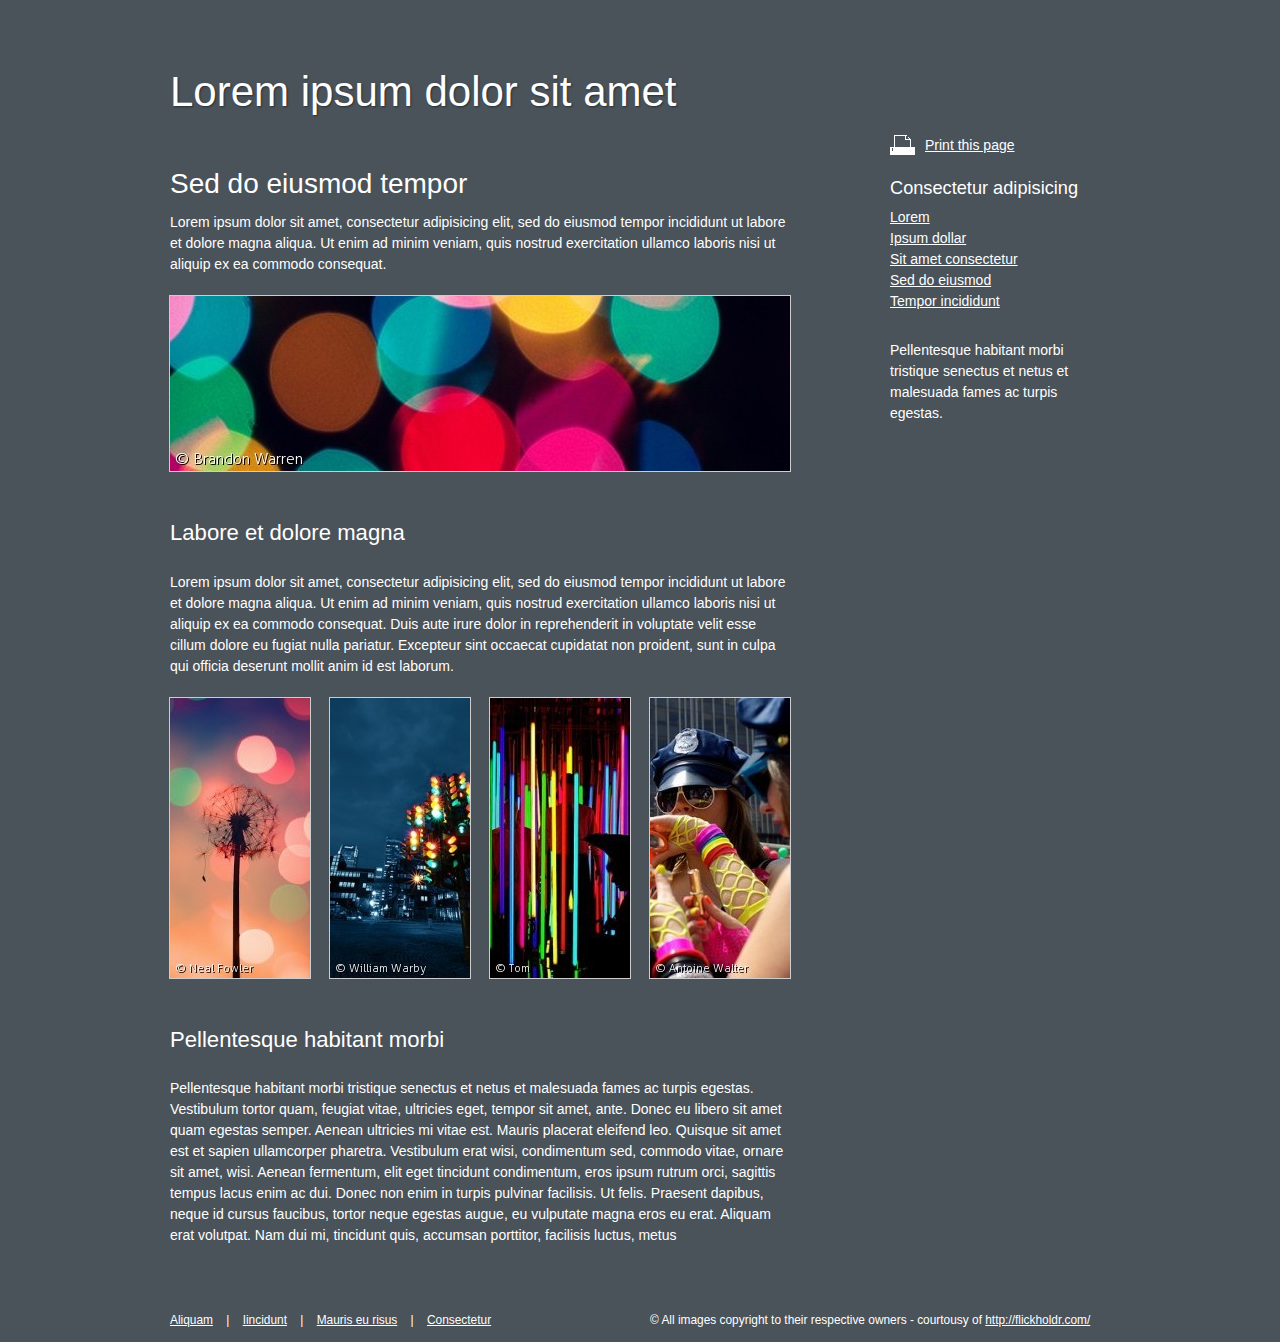
<file: example/index.html>
<!DOCTYPE html PUBLIC "-//W3C//DTD XHTML 1.0 Strict//EN" "http://www.w3.org/TR/xhtml1/DTD/xhtml1-strict.dtd">
<html xmlns="http://www.w3.org/1999/xhtml" xml:lang="en" lang="en">
<head>
    <title>Print Preview Example Page</title>
    <link rel="stylesheet" href="css/960.css" type="text/css" media="screen">
    <link rel="stylesheet" href="css/screen.css" type="text/css" media="screen" />
    <link rel="stylesheet" href="css/print.css" type="text/css" media="print" />
    <link rel="stylesheet" href="../src/css/print-preview.css" type="text/css" media="screen">
    <script src="http://ajax.googleapis.com/ajax/libs/jquery/1.10.2/jquery.min.js"></script>
    <script src="../src/jquery.print-preview.js" type="text/javascript" charset="utf-8"></script>
    <script type="text/javascript">
        $(function() {
            /*
             * Initialise print preview plugin
             */
            // Add link for print preview and intialise
            $('#aside').prepend('<a class="print-preview">Print this page</a>');
            $('a.print-preview').printPreview();
            
            // Add keybinding (not recommended for production use)
            $(document).bind('keydown', function(e) {
                var code = (e.keyCode ? e.keyCode : e.which);
                if (code == 80 && !$('#print-modal').length) {
                    $.printPreview.loadPrintPreview();
                    return false;
                }            
            });
        });
    </script>
</head>
<body>                

<div id="header" class="container_12">
    <strong>Lorem ipsum dolor sit amet</strong>
</div>

<div id="content" class="container_12 clearfix">

    <div id="content-main" class="grid_8">
        <h1>Sed do eiusmod tempor</h1>
        <p>Lorem ipsum dolor sit amet, consectetur adipisicing elit, sed do eiusmod tempor incididunt ut labore et dolore magna aliqua. Ut enim ad minim veniam, quis nostrud exercitation ullamco laboris nisi ut aliquip ex ea commodo consequat.</p>
        <div id="feature">
            <div>
                <div class="items">
                    <div><img src="images/feature-1.jpg" alt="" /></div>
                </div>
            </div>
        </div>
        <h2>Labore et dolore magna</h2>
        <p>Lorem ipsum dolor sit amet, consectetur adipisicing elit, sed do eiusmod tempor incididunt ut labore et dolore magna aliqua. Ut enim ad minim veniam, quis nostrud exercitation ullamco laboris nisi ut aliquip ex ea commodo consequat. Duis aute irure dolor in reprehenderit in voluptate velit esse cillum dolore eu fugiat nulla pariatur. Excepteur sint occaecat cupidatat non proident, sunt in culpa qui officia deserunt mollit anim id est laborum.</p>
        <div class="gallery">
            <div class="items">
                <div><img src="images/gallery-1.jpg" alt="" /></div>
                <div><img src="images/gallery-2.jpg" alt="" /></div>
                <div><img src="images/gallery-3.jpg" alt="" /></div>
                <div><img src="images/gallery-4.jpg" alt="" /></div>
            </div>
        </div>
        
        <h2>Pellentesque habitant morbi</h2>
        <p>Pellentesque habitant morbi tristique senectus et netus et malesuada fames ac turpis egestas. Vestibulum tortor quam, feugiat vitae, ultricies eget, tempor sit amet, ante. Donec eu libero sit amet quam egestas semper. Aenean ultricies mi vitae est. Mauris placerat eleifend leo. Quisque sit amet est et sapien ullamcorper pharetra. Vestibulum erat wisi, condimentum sed, commodo vitae, ornare sit amet, wisi. Aenean fermentum, elit eget tincidunt condimentum, eros ipsum rutrum orci, sagittis tempus lacus enim ac dui. Donec non enim in turpis pulvinar facilisis. Ut felis. Praesent dapibus, neque id cursus faucibus, tortor neque egestas augue, eu vulputate magna eros eu erat. Aliquam erat volutpat. Nam dui mi, tincidunt quis, accumsan porttitor, facilisis luctus, metus</p>
    </div>

    <div id="aside" class="grid_3 push_1">
        <div id="nav">
            <h2>Consectetur adipisicing</h2>
            <ul>
                <li><a href="http://designfestival.com">Lorem</a></li>
                <li><a href="http://designfestival.com">Ipsum dollar</a></li>
                <li><a href="http://designfestival.com">Sit amet consectetur</a></li>
                <li><a href="http://designfestival.com">Sed do eiusmod</a></li>
                <li><a href="http://designfestival.com">Tempor incididunt</a></li>
            </ul>
        </div>
        
        <p>Pellentesque habitant morbi tristique senectus et netus et malesuada fames ac turpis egestas.</p>
    </div>
</div>

<div id="footer" class="container_12">
    <div class="grid_6">
        <p class="footer-links"><a href="#">Aliquam</a> | <a href="#">Iincidunt</a> | <a href="#">Mauris eu risus</a> | <a href="#">Consectetur</a></p>
    </div>
    <div class="grid_6">
        <p>&copy; All images copyright to their respective owners - courtousy of <a href="http://flickholdr.com/">http://flickholdr.com/</a></p>
    </div>
</div>
</body>
</html>
</file>
<file: example/css/960.css>
/* Containers
----------------------------------------------------------------------------------------------------*/
.container_12 {
	margin-left: auto;
	margin-right: auto;
	width: 960px;
	
	
}

/* Grid >> Children (Alpha ~ First, Omega ~ Last)
----------------------------------------------------------------------------------------------------*/

.alpha {
	margin-left: 0 !important;
}

.omega {
	margin-right: 0 !important;
}



/* Grid >> Global
----------------------------------------------------------------------------------------------------*/
 
.grid_1, 
.grid_2, 
.grid_3, 
.grid_4, 
.grid_5, 
.grid_6, 
.grid_7, 
.grid_8, 
.grid_9, 
.grid_10, 
.grid_11,
.grid_12{
	display:inline;
	float: left;
	position: relative;
	margin-left: 10.0px;
	margin-right: 10.0px;
}


/* Grid >> 2 Columns
----------------------------------------------------------------------------------------------------*/

.container_12 .grid_1{
	width:60px;
}

.container_12 .grid_2{
	width:140px;
}

.container_12 .grid_3{
	width:220px;
}

.container_12 .grid_4{
	width:300px;
}

.container_12 .grid_5{
	width:380px;
}

.container_12 .grid_6{
	width:460px;
}

.container_12 .grid_7{
	width:540px;
}

.container_12 .grid_8{
	width:620px;
}

.container_12 .grid_9{
	width:700px;
}

.container_12 .grid_10{
	width:780px;
}

.container_12 .grid_11{
	width:860px;
}

.container_12 .grid_12{
	width:940px;
}





/* Prefix Extra Space >> 2 Columns
----------------------------------------------------------------------------------------------------*/

    .container_12 .prefix_1 {
	padding-left:80px;
}

    .container_12 .prefix_2 {
	padding-left:160px;
}

    .container_12 .prefix_3 {
	padding-left:240px;
}

    .container_12 .prefix_4 {
	padding-left:320px;
}

    .container_12 .prefix_5 {
	padding-left:400px;
}

    .container_12 .prefix_6 {
	padding-left:480px;
}

    .container_12 .prefix_7 {
	padding-left:560px;
}

    .container_12 .prefix_8 {
	padding-left:640px;
}

    .container_12 .prefix_9 {
	padding-left:720px;
}

    .container_12 .prefix_10 {
	padding-left:800px;
}

    .container_12 .prefix_11 {
	padding-left:880px;
}



/* Suffix Extra Space >> 2 Columns
----------------------------------------------------------------------------------------------------*/

    .container_12 .suffix_1 {
	padding-right:80px;
}

    .container_12 .suffix_2 {
	padding-right:160px;
}

    .container_12 .suffix_3 {
	padding-right:240px;
}

    .container_12 .suffix_4 {
	padding-right:320px;
}

    .container_12 .suffix_5 {
	padding-right:400px;
}

    .container_12 .suffix_6 {
	padding-right:480px;
}

    .container_12 .suffix_7 {
	padding-right:560px;
}

    .container_12 .suffix_8 {
	padding-right:640px;
}

    .container_12 .suffix_9 {
	padding-right:720px;
}

    .container_12 .suffix_10 {
	padding-right:800px;
}

    .container_12 .suffix_11 {
	padding-right:880px;
}



/* Push Space >> 2 Columns
----------------------------------------------------------------------------------------------------*/

    .container_12 .push_1 {
	left:80px;
}

    .container_12 .push_2 {
	left:160px;
}

    .container_12 .push_3 {
	left:240px;
}

    .container_12 .push_4 {
	left:320px;
}

    .container_12 .push_5 {
	left:400px;
}

    .container_12 .push_6 {
	left:480px;
}

    .container_12 .push_7 {
	left:560px;
}

    .container_12 .push_8 {
	left:640px;
}

    .container_12 .push_9 {
	left:720px;
}

    .container_12 .push_10 {
	left:800px;
}

    .container_12 .push_11 {
	left:880px;
}





/* Pull Space >> 2 Columns
----------------------------------------------------------------------------------------------------*/

    .container_12 .pull_1 {
	right:80px;
}

    .container_12 .pull_2 {
	right:160px;
}

    .container_12 .pull_3 {
	right:240px;
}

    .container_12 .pull_4 {
	right:320px;
}

    .container_12 .pull_5 {
	right:400px;
}

    .container_12 .pull_6 {
	right:480px;
}

    .container_12 .pull_7 {
	right:560px;
}

    .container_12 .pull_8 {
	right:640px;
}

    .container_12 .pull_9 {
	right:720px;
}

    .container_12 .pull_10 {
	right:800px;
}

    .container_12 .pull_11 {
	right:880px;
}




/* Clear Floated Elements
----------------------------------------------------------------------------------------------------*/


.clear {
	clear: both;
	display: block;
	overflow: hidden;
	visibility: hidden;
	width: 0;
	height: 0;
}


.clearfix:after {
	clear: both;
	content: ' ';
	display: block;
	font-size: 0;
	line-height: 0;
	visibility: hidden;
	width: 0;
	height: 0;
}

.clearfix {
	display: inline-block;
}

* html .clearfix {
	height: 1%;
}

.clearfix {
	display: block;
}
</file>
<file: example/css/print.css>
/**
 * Example Print Preview site
 *
 *	print.css
 *	author: Tim Connell
 */

/* -- Hide screen specific elements -- */
#nav,
#footer .footer-links,
#feature a.prev,
#feature a.next,
a.print-preview {
    display: none;
}


/* -- Typography -- */
body {
    background: #FFF;
    color: #000;
    font-family: Georgia, serif;
    line-height: 1.2;
}

p, table, ul, ol, dl, blockquote, pre, code, form {
    margin: 0 0 1em;
}

h1,h2,h3,h4,h5 {
    font-weight: normal;
    margin: 2em 0 0.5em;
    text-shadow: rgba(0, 0, 0, 0.44) 1px 1px 2px;
}

h1 { font-size: 2em; margin: 2em 0 0.25em; }
h2 { font-size:1.7em; }
h3 { font-size:1.5em; }
h4 { font-size:1.2em; }
h5 { font-size:1em; }


/* -- Style site heading -- */
#header strong {
    color: #000;
    display: block;
    font-weight: normal;
    font-size: 3em;
    margin: 0 0 1em;
    padding: 0;
    text-shadow: rgba(0, 0, 0, 0.44) 1px 1px 2px;
}
    

/* -- Add message re print -- */
#content:before {
    content: "Thank you for printing this page. Do come back to foo.tld, we are constantly adding new and interesting articles and tutorials. Note: To help the environment we have automatically removed navigaton and other unessessary elements from the page.";
    display: block;
    border: 1px solid #ccc;
    font-style: italic;
    margin: 0 0 1em;
    padding: 8px 10px;
}

a:link:after,
a:visited:after {
  content: " (" attr(href) ") ";
  font-size: 80%;
  text-decoration: none;
}


/* -- Accommodate JS driven elements --*/
#feature > div {
    border: none;
    overflow: visible;
    height: auto;
}

    #feature div.items {
        left: auto !important;
        position: relative;
        overflow: visible;
        width: auto;
    }

    #feature div.items div {
        float: none;
        margin: 20px 0;
        position: relative;
    }

/* -- Photo galleries -- */
div.gallery {
    margin: 1em 0;    
    overflow: hidden;
}

    div.gallery div.items div {
        float: left;
        margin-right: 10px;
    }
    
/* -- Footer -- */
#footer {
    border-top: 1px solid #cecece;
    font-size: 0.83em;
    margin: 2em 0 0;
    padding: 1em 0 0;
}
</file>
<file: src/css/print-preview.css>
#print-modal {
    background: #FFF;
    position: absolute;
    left: 50%;
    margin: 0 0 0 -465px;
    padding: 0 68px;
    width: 794px;
    box-shadow: 0 0 20px #000;
        -moz-box-shadow: 0 0 20px #000;
    	-webkit-box-shadow: 0 0 10px #000;
}

#print-modal-content {
    margin: 68px 0;
    border: none;
    height: 100%;
    overflow: hidden;
    width: 100%;
}

#print-modal-controls {
    border: 1px solid #ccc;
    border-radius: 8px;
        -webkit-border-radius: 8px;
        -moz-border-radius: 8px;
    top: 15px;
    left: 50%;
    margin: 0 0 0 -81px;
    position: fixed;
    padding: 5px 0;
    background: rgba(250, 250, 250, 0.75);
}

    #print-modal-controls a {
        color: #FFF;
        display: block;
        float: left;
        height: 32px;
        text-decoration: none;
        text-indent: -999em;
        width: 80px;
    }
    
    #print-modal-controls a:hover {
        opacity: 0.75;
    }
    
    #print-modal-controls a.print {
        background: url(images/icon-print.png) no-repeat 50% 50%;
    }
    #print-modal-controls a.close {
        background: url(images/icon-close.png) no-repeat 50% 50%;
    }
</file>
<file: example/css/screen.css>
/**
 * Example Print Preview site
 *
 *	screen.css
 *	author: Tim Connell
 */

/* 
 *	Table of contents
 *
 *		1. General
 *			1.1 Reset
 *			1.2 General Typography
 *			1.3 Headings
 *			1.4 Links
 *			1.5 Lists
 *			1.6 Tables
 *          1.7 Froms
 *          1.8 Images
 * /


 /*
  --------------------
  1. General
  --------------------
  */

 /* -- 1.1 Reset -- */
 html, body, blockquote, pre, abbr, acronym, address, code,
 em, img, dl, dt, dd, ol, ul, li,
 fieldset, form, label, legend,
 table, caption, tbody, tfoot, thead, tr, th, td {
   margin: 0;
   padding: 0;
   border: 0;
   vertical-align: baseline;
 }

 /* Unordered lists for good not evil */
 ul {
 	list-style: none;
 } 

 /* Tables still need 'cellspacing="0"' in the markup. */
 table { border-collapse: separate; border-spacing: 0; }
 caption, th, td { text-align: left; font-weight: normal; }
 table, td, th { vertical-align: middle; }

 /* Remove possible quote marks (") from <q>, <blockquote>. */
 blockquote:before, blockquote:after, q:before, q:after { content: ""; }
 blockquote, q { quotes: "" ""; }

 /* Remove annoying border on linked images. */
 a img { border: none; }


 /*-- 1.2 General Typography --*/
 body {
     color: #FFF;
     font: 87.5%/1.5 Arial, sans-serif;
 }

 hr,
 div.hr {
    background: #d3d3d3;
    border: none;
    clear: both;
    height: 3px;
    margin: 1.5em 0;
 }

 .js-enabled hr {
     display: none;
 }

 #content p, #content table, #content-main ul, #content ol, #content dl {
     margin: 0 0 1em;
 }


 /*-- 1.3 Headings --*/
 h1,h2,h3,h4,h5 {
     font-size: 1em;
     font-weight: normal;
     margin: 2em 0 1em;
 }

 h1 {
     color: #FFF;
     font-size: 2em;
     margin: 0 0 0.25em;
 }

 h2 {
     color: #FFF;
     font-size: 1.58em;
 }

 h3 {
     color: #FFF;
     font-size: 1.58em;
 }

 h4 {
     color: #FFF;
     font-size: 1.58em;
 }

 h5 {
     color: #FFF;
     font-size: 1.42em;
 }

 /* -- 1.4 Links -- */
a {
     color: #FCFEFF;
     text-decoration: underline;
 }

a:hover,
a:focus {
     color: #FCFEFF;
 }


 /*-- 1.8 Images --*/
img {
     border: 1px solid #cecccc;
 }
 .align-left {
     float: left;
     margin: 0 20px 10px 0;
     padding: 1px;
 }

 .align-right {
     float: right;
     margin: 0 0 10px 20px;
     padding: 1px;
 }

 div.image {
     border: 1px solid #ccc;
     margin: 1em 0;
     overflow: hidden;
     width: 389px;
 }

     #content-main div.image img {
         border: none;
         display: block;
     }

     div.image div.caption {
         margin: -1px 0 0;
         padding: 15px 20px;
     }


/*
 --------------------
 2. Page Eelemnts
 --------------------
 */

/*-- 2.1 Page structure --*/
body {
    background: #4A525A;
}

#footer {
    font-size: 0.85em;
    margin-top: 40px;
}
    
    #footer .footer-links {
        margin-left:-10px;
    }

        #footer .footer-links a {
            margin: 0 10px;
        }

/* -- 2.1 Header -- */
#header {
    padding: 60px 0 40px;
}

#header strong {
    color: #FCFEFF;
    display: block;
    font-weight: normal;
    font-size: 3em;
    margin: 0 10px;
    text-shadow: rgba(0, 0, 0, 0.44) 1px 1px 2px;
}

/*-- 2.3 Aside --*/
#aside {
    margin-top: 1em;
}

    #aside h2 {
        font-size: 1.3em;
        margin: 0 0 0.25em;
    }
    
    #aside ul {
        margin: 0 0 2em;
    }
    
/*
 --------------------
 3. Content Eelemnts
 --------------------
 */
 
#feature {
    position: relative;
    margin: 20px 0;
}

    #feature > div {
        border: 1px solid #cecccc;
        position:relative;
        margin: 0 -1px;
    	overflow:hidden;
    	height: 175px;
    	width: 620px;
    }
    
     #feature div.items {
         position:absolute;
         width:20000em;
     }
     
         #feature div.items div {
            float: left;
         }
         
        #feature div.items img {
            border: none;
        }
 
     #feature .next,
     #feature .prev {
         cursor: pointer;
         display: block;
         font-size: 30px;
         line-height: 1;
         position: absolute;
         margin-top: -15px;
         right: -40px;
         top: 50%;
         text-decoration: none;
         text-shadow: rgba(0, 0, 0, 0.75) 1px 1px 2px;
     }

     #feature .prev {
         left: -35px;
         right: auto;
     }
     
     #feature a.disabled {
         color: #BBB;
         cursor: auto;
     }

/*-- 3.1 Gallery --*/
.gallery {
    overflow: hidden;
    margin: 20px -10px;
}

    .gallery div div {
        float: left;
        margin: 0 10px;
    }

    .gallery img {
        display: block;
        margin: 0 -1px;
    }
    
/* -- 3.X Print preview -- */
a.print-preview {
    background: url(images/icon-print-preview.png) no-repeat 0 0;
    cursor: pointer;
    display: block;
    margin: -42px 0 20px;
    padding: 0 0 0 35px;
    line-height: 20px;
}
</file>
